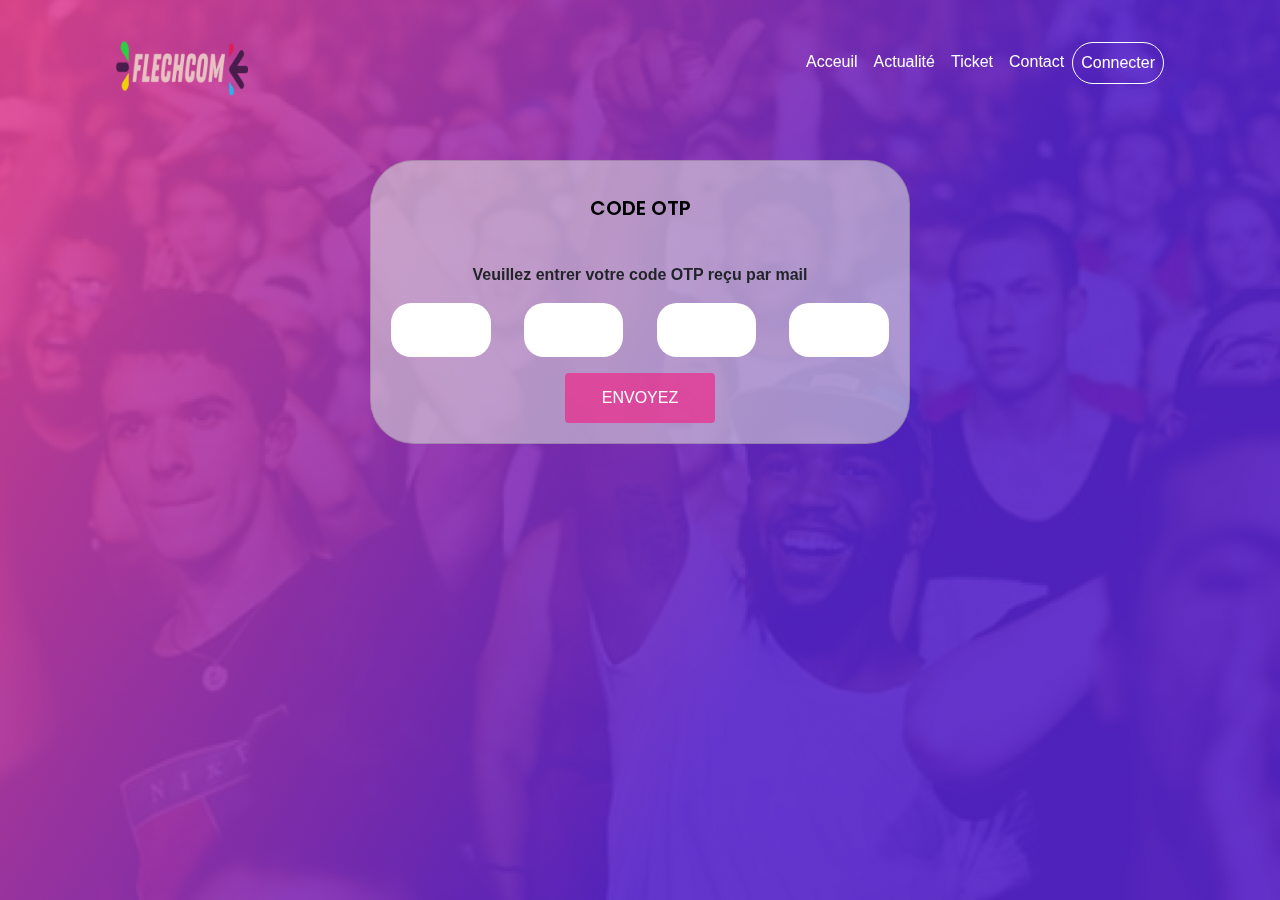
<file: codeotp.html>
<!DOCTYPE html>
<html lang="fr">

<head>
    <meta charset="UTF-8">
    <meta name="viewport" content="width=device-width, initial-scale=1.0">
    <link rel="stylesheet" href="https://maxcdn.bootstrapcdn.com/bootstrap/4.0.0/css/bootstrap.min.css">
    <link rel="stylesheet" href="style.css">
    <link rel="stylesheet"
        href="https://fonts.googleapis.com/css2?family=Poppins:wght@300;400;500;600;700&display=swap">
    <link rel="stylesheet" href="https://cdnjs.cloudflare.com/ajax/libs/font-awesome/5.15.3/css/all.min.css" />

    <link rel="shortcut icon" href="image/favicon.png" type="image/png">
    <title>Authentification | Forgot password</title>

</head>

<body>
    <div class="background-container">
        <nav class="navbar navbar-expand-lg fixed-top navbar-light">
            <a class="navbar-brand" href="#">
                <img src="image/logo.png" alt="Flechcom" height="100">
            </a>
            <button class="navbar-toggler" type="button" data-toggle="collapse" data-target="#navbarNav"
                aria-controls="navbarNav" aria-expanded="false" aria-label="Toggle navigation">
                <span class="navbar-toggler-icon"></span>
            </button>
            <div class="collapse navbar-collapse" id="navbarNav">
                <button class="btn btn-outline-light close-btn d-md-none" data-toggle="collapse"
                    data-target="#navbarNav">
                    <span aria-hidden="true">&times;</span>
                </button>

                <ul class="navbar-nav ml-auto">
                    <li class="nav-item">
                        <a class="nav-link" href="#">Acceuil</a>
                    </li>
                    <li class="nav-item">
                        <a class="nav-link" href="#">Actualité</a>
                    </li>
                    <li class="nav-item">
                        <a class="nav-link" href="#">Ticket</a>
                    </li>
                    <li class="nav-item">
                        <a class="nav-link" href="#">Contact</a>
                    </li>
                    <li class="nav-item active">
                        <a class="nav-link" href="#">Connecter</a>
                    </li>
                </ul>
            </div>
        </nav>

        <div class="overlay"></div>
        <div class="content">
            <div class="container">
                <div class="row justify-content-center">
                    <div class="col-md-6">
                        <div class="card">
                            <div class="card-header">
                                <h5 class="title">CODE OTP</h5>
                            </div>
                            <div class="card-body">
                                <form>
                                    <div class="form-group">
                                        <p class="signup"><b>Veuillez entrer votre code OTP reçu par mail</b></p>
                                        <div class="d-flex justify-content-between">
                                            <input type="number" class="form-control otp-input" maxlength="1" required>
                                            <input type="number" class="form-control otp-input" maxlength="1" required>
                                            <input type="number" class="form-control otp-input" maxlength="1" required>
                                            <input type="number" class="form-control otp-input" maxlength="1" required>
                                        </div>
                                    </div>
                                    <button class="btn btn-primary login-btn mx-auto text-center"
                                        type="submit">ENVOYEZ</button>
                                </form>

                            </div>
                        </div>
                    </div>
                </div>
            </div>
        </div>
    </div>


    <script src="https://code.jquery.com/jquery-3.2.1.slim.min.js"></script>
    <script src="https://cdnjs.cloudflare.com/ajax/libs/popper.js/1.12.9/umd/popper.min.js"></script>
    <script src="https://maxcdn.bootstrapcdn.com/bootstrap/4.0.0/js/bootstrap.min.js"></script>
    <script src="script.js"></script>
</body>

</html>
</file>
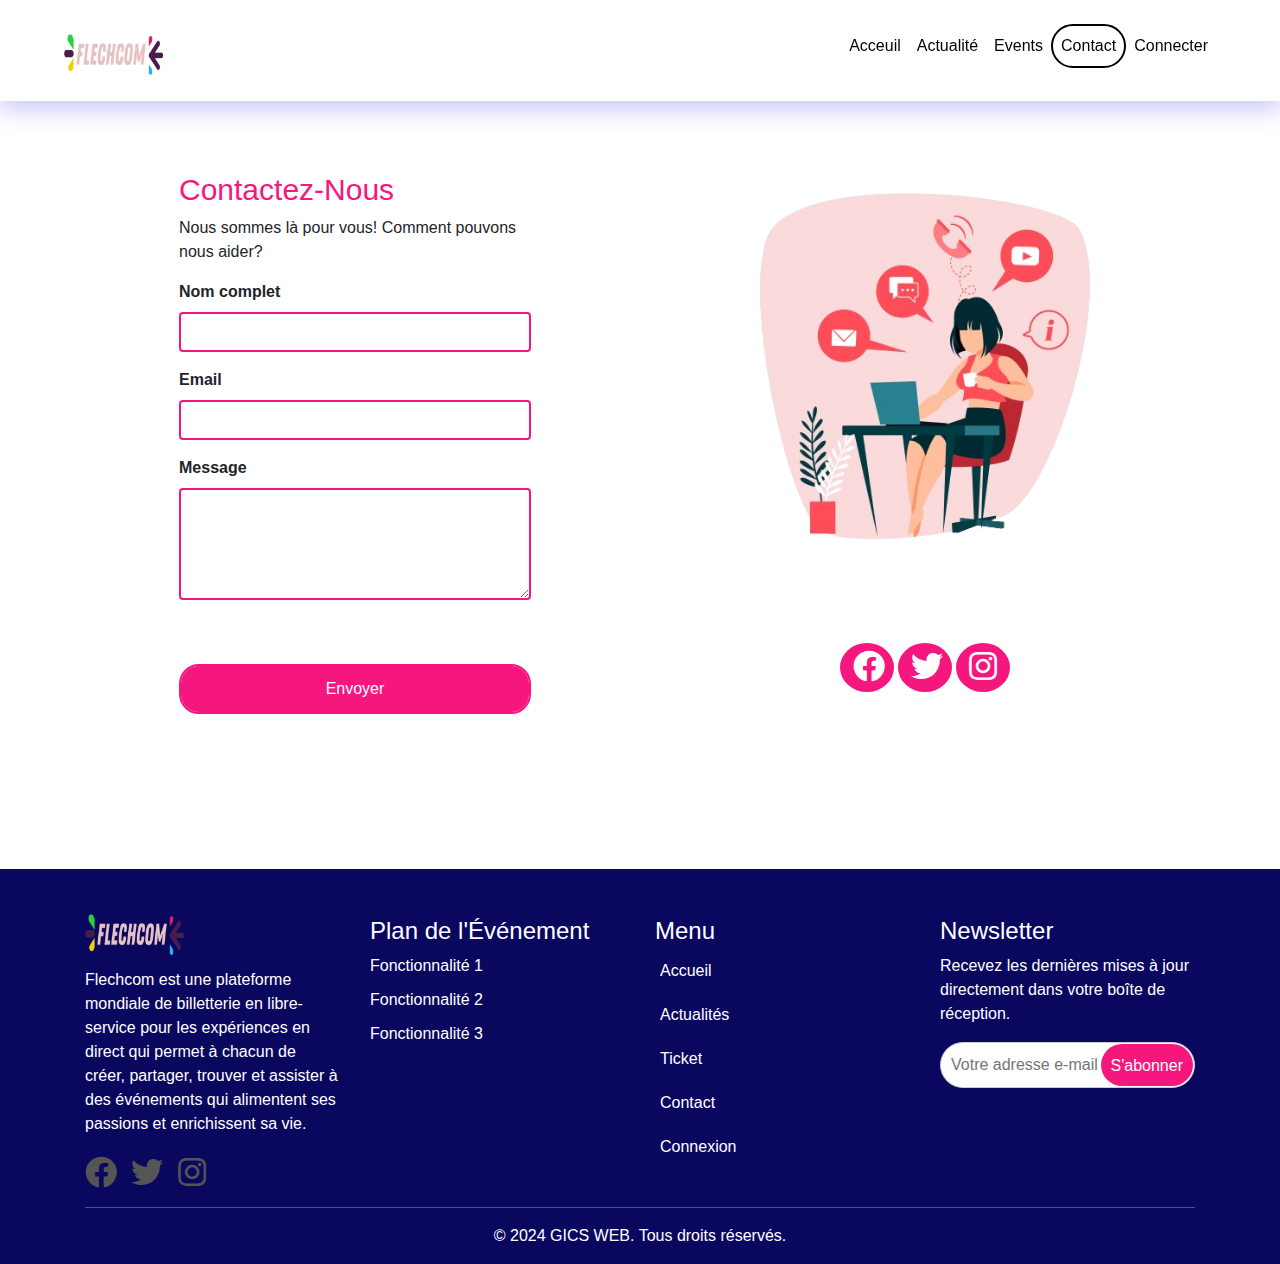
<file: contact.html>
<!DOCTYPE html>
<html lang="Fr">

<head>
    <meta charset="UTF-8">
    <meta name="viewport" content="width=device-width, initial-scale=1.0">
    <link rel="stylesheet" href="https://maxcdn.bootstrapcdn.com/bootstrap/4.0.0/css/bootstrap.min.css">
    <link rel="stylesheet" href="contact.css">
    <link rel="stylesheet"
        href="https://fonts.googleapis.com/css2?family=Poppins:wght@300;400;500;600;700&display=swap">
    <link rel="stylesheet" href="https://cdnjs.cloudflare.com/ajax/libs/font-awesome/5.15.3/css/all.min.css" />
    <link rel="stylesheet" href="https://cdnjs.cloudflare.com/ajax/libs/animate.css/4.1.1/animate.min.css">
    <script src="https://cdnjs.cloudflare.com/ajax/libs/wow/1.1.2/wow.min.js"></script>

    <link rel="shortcut icon" href="image/favicon.png" type="image/png">
    <title>FLECHCOM | CONTACT</title>

</head>

<body>

    <!-- Navbar -->
    <nav class="navbar navbar-expand-lg fixed-top navbar-light navbar-scrolled">
        <a class="navbar-brand ml-5 mr-5" href="#">
            <img src="image/logo.png" alt="Flechcom" height="75">
        </a>
        <button class="navbar-toggler" type="button" data-toggle="collapse" data-target="#navbarNav"
            aria-controls="navbarNav" aria-expanded="false" aria-label="Toggle navigation">
            <span class="navbar-toggler-icon"></span>
        </button>
        <div class="collapse navbar-collapse ml-5 mr-5 " id="navbarNav">
            <ul class="navbar-nav ml-auto align-items-center">
                <li class="nav-item">
                    <a class="nav-link" href="acceuil.html">Acceuil</a>
                </li>
                <li class="nav-item">
                    <a class="nav-link" href="actualite.html">Actualité</a>
                </li>
                <li class="nav-item">
                    <a class="nav-link" href="ticket.html">Events</a>
                </li>
                <li class="nav-item active">
                    <a class="nav-link" href="contact.html">Contact</a>
                </li>
                <li class="nav-item">
                    <a class="nav-link" href="signin.html">Connecter</a>
                </li>
            </ul>
        </div>
    </nav>

    <main>
        <div class="container mt-5 ">
            <div class="row">

                <div class="col-md-6 order-md-1 mt-5 wow animate__animated animate__slideInUp">
                    <div class="contact-form p-4">
                        <h3 class="title">Contactez-Nous</h3>
                        <p class="">Nous sommes là pour vous! Comment
                            pouvons nous aider?</p>

                        <form action="#" method="post" class="contact-form">
                            <div class="form-group">
                                <label for="fullname">Nom complet</label>
                                <input type="text" id="fullname" name="fullname" class="form-control" required>
                            </div>
                            <div class="form-group">
                                <label for="email">Email</label>
                                <input type="email" id="email" name="email" class="form-control" required>
                            </div>
                            <div class="form-group">
                                <label for="message">Message</label>
                                <textarea id="message" name="message" class="form-control" rows="4" required></textarea>
                            </div>
                            <div class="form-group">
                                <button type="submit" class="btn send form-control mt-5">Envoyer</button>
                            </div>
                        </form>
                    </div>
                </div>


                <div
                    class="col-md-6 d-none d-md-block text-center order-md-2 mt-5 wow animate__animated animate__slideInDown">
                    <img src="image/contact.png" alt="Image de contact" class="img-fluid">

                    <div class="social-links mt-5 text-align text-center">
                        <button class="btn sociaux"><i class="fab fa-facebook fa-2x"></i></button>
                        <button class="btn sociaux"><i class="fab fa-twitter fa-2x"></i></button>
                        <button class="btn sociaux"><i class="fab fa-instagram fa-2x"></i></button>
                    </div>
                </div>
            </div>
        </div>
    </main>

    <!-- Footer Section -->
    <footer class="footer-section">
        <div class="container container-footer">
            <div class="row mt-5">
                <!-- Partie 1 - Logo, description et liens sociaux -->
                <div class="col-md-3 mt-4">
                    <img src="image/logo.png" alt="Flechcom" height="75">
                    <p>Flechcom est une plateforme mondiale de billetterie en libre-service pour les expériences en
                        direct qui permet à chacun de créer, partager, trouver et assister à des événements qui
                        alimentent ses passions et enrichissent sa vie.</p>
                    <div class="social-links">
                        <a href="#" target="_blank"><i class="fab fa-facebook fa-2x"></i></a>
                        <a href="#" target="_blank"><i class="fab fa-twitter fa-2x"></i></a>
                        <a href="#" target="_blank"><i class="fab fa-instagram fa-2x"></i></a>
                    </div>
                </div>

                <!-- Partie 2 - Plan de l'événement -->
                <div class="col-md-3 mt-5 ">
                    <h4>Plan de l'Événement</h4>
                    <ul>
                        <li>Fonctionnalité 1</li>
                        <li>Fonctionnalité 2</li>
                        <li>Fonctionnalité 3</li>
                        <!-- Ajoutez d'autres fonctionnalités selon vos besoins -->
                    </ul>
                </div>

                <!-- Partie 3 - Menu de Navigation -->
                <div class="col-md-3 mt-5">
                    <h4>Menu</h4>
                    <ul>
                        <li><a href="#" class="menu-footer">Accueil</a></li>
                        <li><a href="#" class="menu-footer">Actualités</a></li>
                        <li><a href="#" class="menu-footer">Ticket</a></li>
                        <li><a href="#" class="menu-footer">Contact</a></li>
                        <li><a href="#" class="menu-footer">Connexion</a></li>
                        <!-- Ajoutez d'autres liens de navigation selon votre site -->
                    </ul>
                </div>

                <!-- Partie 4 - Newsletter -->
                <!-- Partie 4 - Newsletter -->
                <div class="col-md-3 mt-5 newsletter-section">
                    <h4>Newsletter</h4>
                    <p>Recevez les dernières mises à jour directement dans votre boîte de réception.</p>
                    <form action="#" method="post" class="newsletter-form">
                        <div class="input-group">
                            <input type="email" name="email" placeholder="Votre adresse e-mail" required>
                            <button type="submit">S'abonner</button>
                        </div>
                    </form>
                </div>


            </div>

            <!-- Trait horizontal -->
            <hr style="border-color: #555;">

            <!-- Copyright -->
            <div class="row">
                <div class="col-md-12 text-center">
                    <p>&copy; 2024 GICS WEB. Tous droits réservés.</p>
                </div>
            </div>
        </div>
    </footer>




    <!-- Scripts Bootstrap -->
    <script>
        new WOW().init();
    </script>
    <script src="https://code.jquery.com/jquery-3.6.0.min.js"></script>
    <script src="https://code.jquery.com/jquery-3.2.1.slim.min.js"></script>
    <script src="https://cdnjs.cloudflare.com/ajax/libs/popper.js/1.12.9/umd/popper.min.js"></script>
    <script src="https://maxcdn.bootstrapcdn.com/bootstrap/4.0.0/js/bootstrap.min.js"></script>

</body>

</html>
</file>
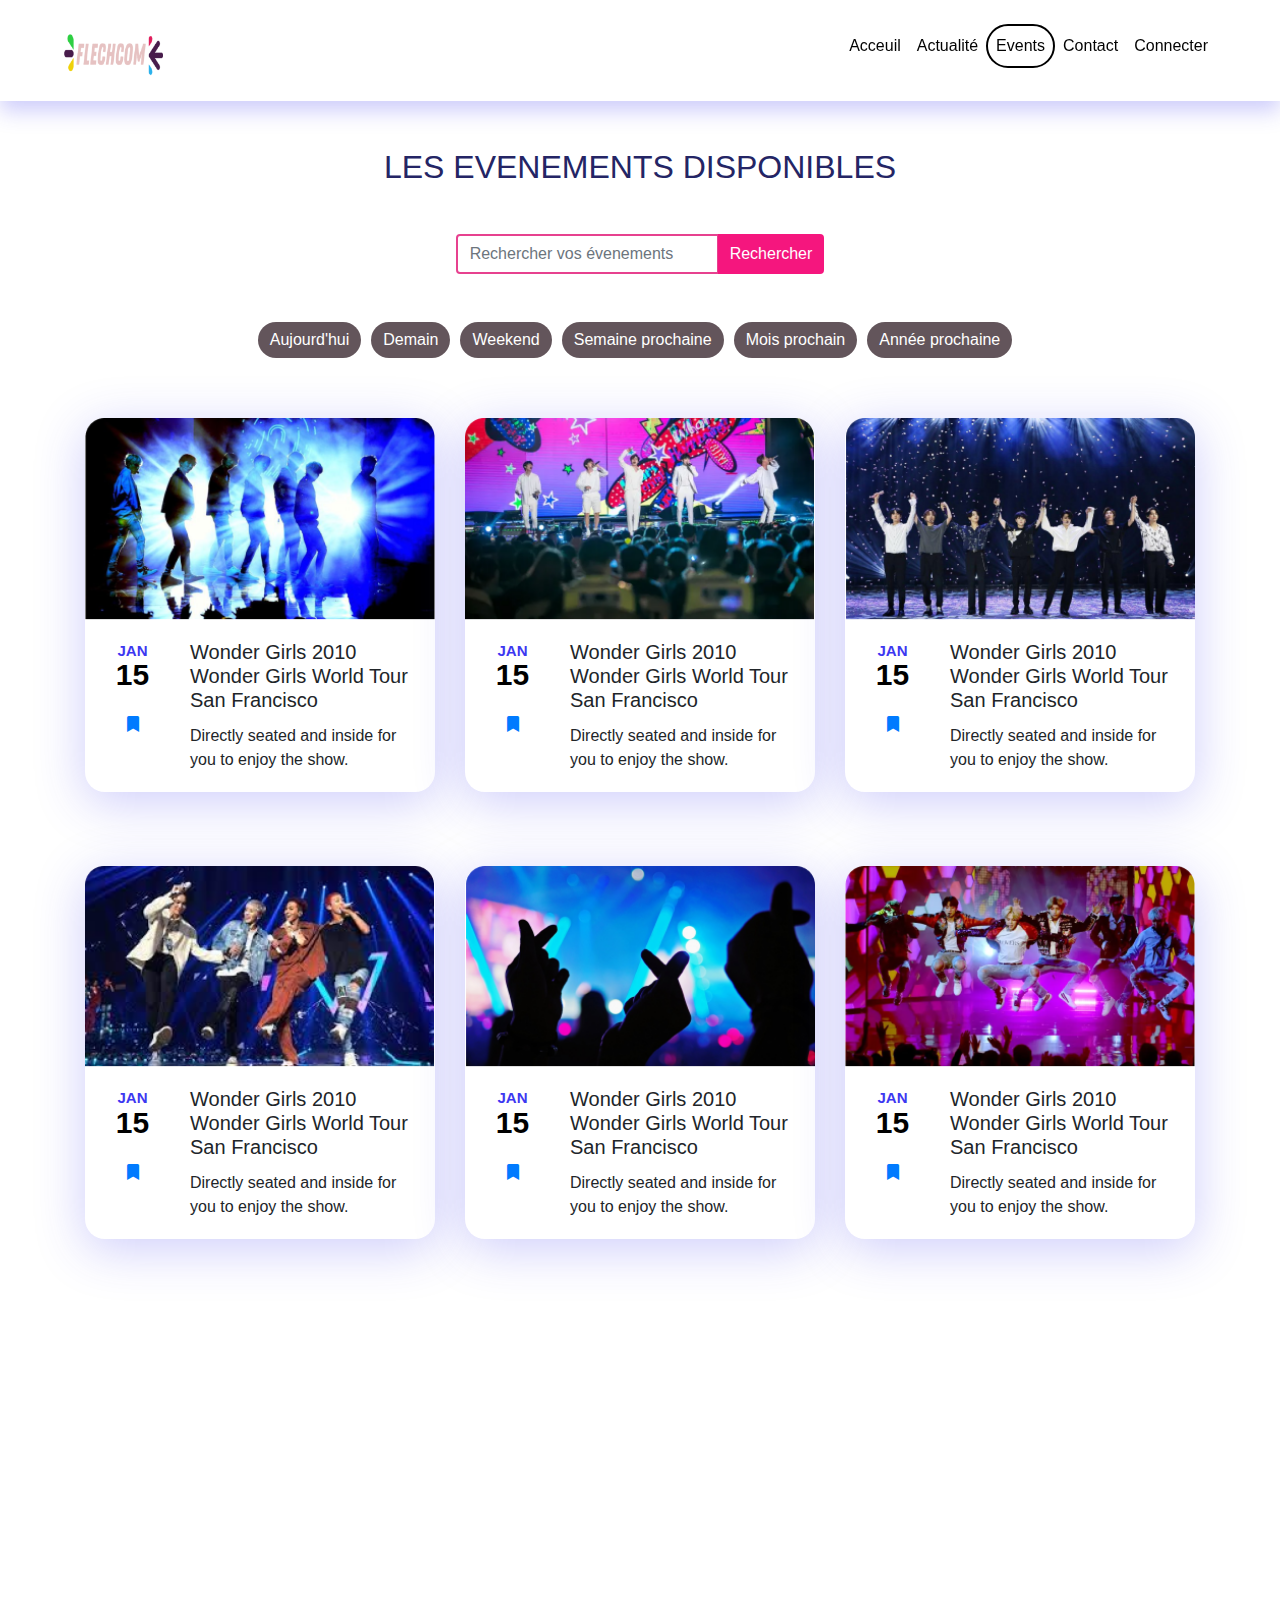
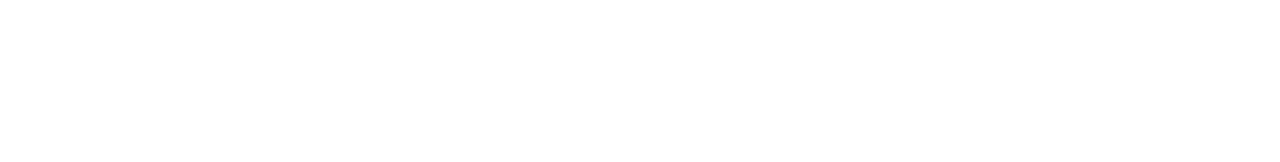
<file: events.html>
<!DOCTYPE html>
<html lang="fr">

<head>
    <meta charset="UTF-8">
    <meta name="viewport" content="width=device-width, initial-scale=1.0">
    <link rel="stylesheet" href="https://maxcdn.bootstrapcdn.com/bootstrap/4.0.0/css/bootstrap.min.css">
    <link rel="stylesheet" href="events.css">
    <link rel="stylesheet"
        href="https://fonts.googleapis.com/css2?family=Poppins:wght@300;400;500;600;700&display=swap">
    <link rel="stylesheet" href="https://cdnjs.cloudflare.com/ajax/libs/font-awesome/5.15.3/css/all.min.css" />
    <link rel="stylesheet" href="https://cdnjs.cloudflare.com/ajax/libs/animate.css/4.1.1/animate.min.css">
    <script src="https://cdnjs.cloudflare.com/ajax/libs/wow/1.1.2/wow.min.js"></script>

    <link rel="shortcut icon" href="image/favicon.png" type="image/png">
    <title>FLECHCOM | EVENTS</title>
</head>

<body>
    <!-- Navbar -->
    <nav class="navbar navbar-expand-lg fixed-top navbar-light navbar-scrolled">
        <a class="navbar-brand ml-5 mr-5" href="#">
            <img src="image/logo.png" alt="Flechcom" height="75">
        </a>
        <button class="navbar-toggler" type="button" data-toggle="collapse" data-target="#navbarNav"
            aria-controls="navbarNav" aria-expanded="false" aria-label="Toggle navigation">
            <span class="navbar-toggler-icon"></span>
        </button>
        <div class="collapse navbar-collapse ml-5 mr-5 " id="navbarNav">
            <ul class="navbar-nav ml-auto align-items-center">
                <li class="nav-item">
                    <a class="nav-link" href="index.html">Acceuil</a>
                </li>
                <li class="nav-item">
                    <a class="nav-link" href="actualite.html">Actualité</a>
                </li>
                <li class="nav-item active">
                    <a class="nav-link" href="events.html">Events</a>
                </li>
                <li class="nav-item">
                    <a class="nav-link" href="contact.html">Contact</a>
                </li>
                <li class="nav-item">
                    <a class="nav-link" href="signin.html">Connecter</a>
                </li>
            </ul>
        </div>
    </nav>
    <section class="mt-5 main-content">
        <div class="container">


            <h2 class="title">LES EVENEMENTS DISPONIBLES</h2>
            <div class="row mt-5 search-section justify-content-center">
                <form action="#" method="post" class="search-form mx-auto">
                    <div class="input-group">
                        <input type="text" name="search" class="form-control"
                            placeholder="Rechercher vos évenements ici" required>
                        <div class="input-group-append">
                            <button type="submit" class="btn btn-primary">Rechercher</button>
                        </div>
                    </div>

                </form>
            </div>
        </div>
    </section>

    <section class="filter-section mt-5 text-center justify-content-center">

        <div class="filter-buttons justify-content-center wow animate__animated animate__slideInLeft">
            <button type="button" class="btn">Aujourd'hui</button>
            <button type="button" class="btn">Demain</button>
            <button type="button" class="btn">Weekend</button>
            <button type="button" class="btn">Semaine prochaine</button>
            <button type="button" class="btn">Mois prochain</button>
            <button type="button" class="btn ">Année prochaine</button>
        </div>
    </section>

    <section class="fourth-section">
        <div class="container">
            <div class="row ">
                <!-- Première Carte -->
                <div class="col-md-4 mb-4">
                    <div class="card wow animate__animated animate__slideInUp">
                        <img src="image/img6.png" class="card-img-top" alt="Image de la carte 1">
                        <div class="card-body">
                            <div class="row d-flex">
                                <!-- Côté droit avec le mois et le jour -->
                                <div class="col-md-3">
                                    <div class="text-center date">
                                        <p class="card-month">JAN</p>
                                        <p class="card-day">15</p>
                                        <a href="#" class=""><i class="fas fa-bookmark"></i></a>

                                    </div>
                                </div>

                                <!-- Côté gauche avec la description -->
                                <div class="col-md-9">
                                    <h5 class="card-title">Wonder Girls 2010 Wonder Girls World Tour San Francisco</h5>
                                    <p class="card-text">Directly seated and inside for you to enjoy the show.</p>
                                </div>
                            </div>
                        </div>
                    </div>
                </div>

                <!-- Deuxième Carte -->
                <div class="col-md-4 mb-4">
                    <div class="card wow animate__animated animate__slideInUp">
                        <img src="image/img5.png" class="card-img-top" alt="Image de la carte 2">
                        <div class="card-body">
                            <div class="row d-flex">
                                <!-- Côté droit avec le mois et le jour -->
                                <div class="col-md-3">
                                    <div class="text-center">
                                        <p class="card-month">JAN</p>
                                        <p class="card-day">15</p>
                                        <a href="#" class=""><i class="fas fa-bookmark"></i></a>

                                    </div>
                                </div>

                                <!-- Côté gauche avec la description -->
                                <div class="col-md-9">
                                    <h5 class="card-title">Wonder Girls 2010 Wonder Girls World Tour San Francisco</h5>
                                    <p class="card-text">Directly seated and inside for you to enjoy the show.</p>
                                </div>
                            </div>
                        </div>
                    </div>
                </div>

                <!-- Ajoutez les quatre autres cartes de manière similaire -->

                <!-- Troisième Carte -->
                <div class="col-md-4 mb-4">
                    <div class="card wow animate__animated animate__slideInUp">
                        <img src="image/img4.png" class="card-img-top" alt="Image de la carte 3">
                        <div class="card-body">
                            <div class="row d-flex">
                                <!-- Côté droit avec le mois et le jour -->
                                <div class="col-md-3">
                                    <div class="text-center">
                                        <p class="card-month">JAN</p>
                                        <p class="card-day">15</p>
                                        <a href="#" class=""><i class="fas fa-bookmark"></i></a>

                                    </div>
                                </div>

                                <!-- Côté gauche avec la description -->
                                <div class="col-md-9">
                                    <h5 class="card-title">Wonder Girls 2010 Wonder Girls World Tour San Francisco</h5>
                                    <p class="card-text">Directly seated and inside for you to enjoy the show.</p>
                                </div>
                            </div>
                        </div>
                    </div>
                </div>
                <div class="col-md-4 mb-4">
                    <div class="card wow animate__animated animate__slideInUp">
                        <img src="image/img3.png" class="card-img-top" alt="Image de la carte 1">
                        <div class="card-body">
                            <div class="row d-flex">
                                <!-- Côté droit avec le mois et le jour -->
                                <div class="col-md-3">
                                    <div class="text-center">
                                        <p class="card-month">JAN</p>
                                        <p class="card-day">15</p>
                                        <a href="#" class=""><i class="fas fa-bookmark"></i></a>

                                    </div>
                                </div>

                                <!-- Côté gauche avec la description -->
                                <div class="col-md-9">
                                    <h5 class="card-title">Wonder Girls 2010 Wonder Girls World Tour San Francisco</h5>
                                    <p class="card-text">Directly seated and inside for you to enjoy the show.</p>
                                </div>
                            </div>
                        </div>
                    </div>
                </div>
                <div class="col-md-4 mb-4">
                    <div class="card wow animate__animated animate__slideInUp">
                        <img src="image/img2.png" class="card-img-top" alt="Image de la carte 1">
                        <div class="card-body">
                            <div class="row d-flex">
                                <!-- Côté droit avec le mois et le jour -->
                                <div class="col-md-3">
                                    <div class="text-center">
                                        <p class="card-month">JAN</p>
                                        <p class="card-day">15</p>
                                        <a href="#" class=""><i class="fas fa-bookmark"></i></a>

                                    </div>
                                </div>

                                <!-- Côté gauche avec la description -->
                                <div class="col-md-9">
                                    <h5 class="card-title">Wonder Girls 2010 Wonder Girls World Tour San Francisco</h5>
                                    <p class="card-text">Directly seated and inside for you to enjoy the show.</p>
                                </div>
                            </div>
                        </div>
                    </div>
                </div>
                <div class="col-md-4 mb-4">
                    <div class="card wow animate__animated animate__slideInUp">
                        <img src="image/img1.png" class="card-img-top" alt="Image de la carte 1">
                        <div class="card-body">
                            <div class="row d-flex">
                                <!-- Côté droit avec le mois et le jour -->
                                <div class="col-md-3">
                                    <div class="text-center">
                                        <p class="card-month">JAN</p>
                                        <p class="card-day">15</p>
                                        <a href="#" class=""><i class="fas fa-bookmark"></i></a>

                                    </div>
                                </div>

                                <!-- Côté gauche avec la description -->
                                <div class="col-md-9">
                                    <h5 class="card-title">Wonder Girls 2010 Wonder Girls World Tour San Francisco</h5>
                                    <p class="card-text">Directly seated and inside for you to enjoy the show.</p>
                                </div>
                            </div>
                        </div>
                    </div>
                </div>
                <div class="col-md-12 text-center">
                    <button id="voirPlusBtn" class="btn btn-primary wow animate__animated animate__slideInRight">Voir
                        Plus</button>
                </div>
                <div class="col-md-4 mb-4 hidden-card">
                    <div class="card wow animate__animated animate__slideInUp">
                        <img src="image/img1.png" class="card-img-top" alt="Image de la carte 1">
                        <div class="card-body">
                            <div class="row d-flex ">
                                <!-- Côté droit avec le mois et le jour -->
                                <div class="col-md-3">
                                    <div class="text-center">
                                        <p class="card-month">JAN</p>
                                        <p class="card-day">15</p>
                                        <a href="#" class=""><i class="fas fa-bookmark"></i></a>

                                    </div>
                                </div>

                                <!-- Côté gauche avec la description -->
                                <div class="col-md-9">
                                    <h5 class="card-title">Wonder Girls 2010 Wonder Girls World Tour San Francisco</h5>
                                    <p class="card-text">Directly seated and inside for you to enjoy the show.</p>
                                </div>
                            </div>
                        </div>
                    </div>
                </div>
                <div class="col-md-4 mb-4 hidden-card">
                    <div class="card wow animate__animated animate__slideInUp">
                        <img src="image/img1.png" class="card-img-top" alt="Image de la carte 1">
                        <div class="card-body">
                            <div class="row d-flex ">
                                <!-- Côté droit avec le mois et le jour -->
                                <div class="col-md-3">
                                    <div class="text-center">
                                        <p class="card-month">JAN</p>
                                        <p class="card-day">15</p>
                                        <a href="#" class=""><i class="fas fa-bookmark"></i></a>

                                    </div>
                                </div>

                                <!-- Côté gauche avec la description -->
                                <div class="col-md-9">
                                    <h5 class="card-title">Wonder Girls 2010 Wonder Girls World Tour San Francisco</h5>
                                    <p class="card-text">Directly seated and inside for you to enjoy the show.</p>
                                </div>
                            </div>
                        </div>
                    </div>
                </div>
                <div class="col-md-4 mb-4 hidden-card">
                    <div class="card wow animate__animated animate__slideInUp">
                        <img src="image/img1.png" class="card-img-top" alt="Image de la carte 1">
                        <div class="card-body">
                            <div class="row d-flex">
                                <!-- Côté droit avec le mois et le jour -->
                                <div class="col-md-3">
                                    <div class="text-center">
                                        <p class="card-month">JAN</p>
                                        <p class="card-day">15</p>
                                        <a href="#" class=""><i class="fas fa-bookmark"></i></a>

                                    </div>
                                </div>

                                <!-- Côté gauche avec la description -->
                                <div class="col-md-9">
                                    <h5 class="card-title">Wonder Girls 2010 Wonder Girls World Tour San Francisco</h5>
                                    <p class="card-text">Directly seated and inside for you to enjoy the show.</p>
                                </div>
                            </div>
                        </div>
                    </div>
                </div>
            </div>
        </div>
    </section>
    <footer class="footer-section mt-5 wow animate__animated animate__slideInUp">
        <div class="container container-footer">
            <div class="row mt-5">
                <!-- Partie 1 - Logo, description et liens sociaux -->
                <div class="col-md-3 mt-4">
                    <img src="image/logo.png" alt="Flechcom" height="75">
                    <p>Flechcom est une plateforme mondiale de billetterie en libre-service pour les expériences en
                        direct qui permet à chacun de créer, partager, trouver et assister à des événements qui
                        alimentent ses passions et enrichissent sa vie.</p>
                    <div class="social-links">
                        <a href="#" target="_blank"><i class="fab fa-facebook fa-2x"></i></a>
                        <a href="#" target="_blank"><i class="fab fa-twitter fa-2x"></i></a>
                        <a href="#" target="_blank"><i class="fab fa-instagram fa-2x"></i></a>
                    </div>
                </div>

                <!-- Partie 2 - Plan de l'événement -->
                <div class="col-md-3 mt-5 ">
                    <h4>Plan de l'Événement</h4>
                    <ul>
                        <li>Fonctionnalité 1</li>
                        <li>Fonctionnalité 2</li>
                        <li>Fonctionnalité 3</li>
                        <!-- Ajoutez d'autres fonctionnalités selon vos besoins -->
                    </ul>
                </div>

                <!-- Partie 3 - Menu de Navigation -->
                <div class="col-md-3 mt-5">
                    <h4>Menu</h4>
                    <ul>
                        <li><a href="#" class="menu-footer">Accueil</a></li>
                        <li><a href="#" class="menu-footer">Actualités</a></li>
                        <li><a href="#" class="menu-footer">Ticket</a></li>
                        <li><a href="#" class="menu-footer">Contact</a></li>
                        <li><a href="#" class="menu-footer">Connexion</a></li>
                        <!-- Ajoutez d'autres liens de navigation selon votre site -->
                    </ul>
                </div>


                <!-- Partie 4 - Newsletter -->
                <div class="col-md-3 mt-5 newsletter-section">
                    <h4>Newsletter</h4>
                    <p>Recevez les dernières mises à jour directement dans votre boîte de réception.</p>
                    <form action="#" method="post" class="newsletter-form">
                        <div class="input-group">
                            <input type="email" name="email" placeholder="Votre adresse e-mail" required>
                            <button type="submit">S'abonner</button>
                        </div>
                    </form>
                </div>


            </div>

            <!-- Trait horizontal -->
            <hr style="border-color: #555;">

            <!-- Copyright -->
            <div class="row">
                <div class="col-md-12 text-center">
                    <p>&copy; 2024 GICS WEB. Tous droits réservés.</p>
                </div>
            </div>
        </div>
    </footer>
    <!-- Scripts Bootstrap -->
    <script>
        new WOW().init();
    </script>

    <script src="https://code.jquery.com/jquery-3.6.0.min.js"></script>
    <script src="https://code.jquery.com/jquery-3.6.0.slim.min.js"></script>
    <script src="https://cdnjs.cloudflare.com/ajax/libs/popper.js/1.12.9/umd/popper.min.js"></script>
    <script src="https://maxcdn.bootstrapcdn.com/bootstrap/4.0.0/js/bootstrap.min.js"></script>
    <script src="events.js"></script>
</body>

</html>
</file>
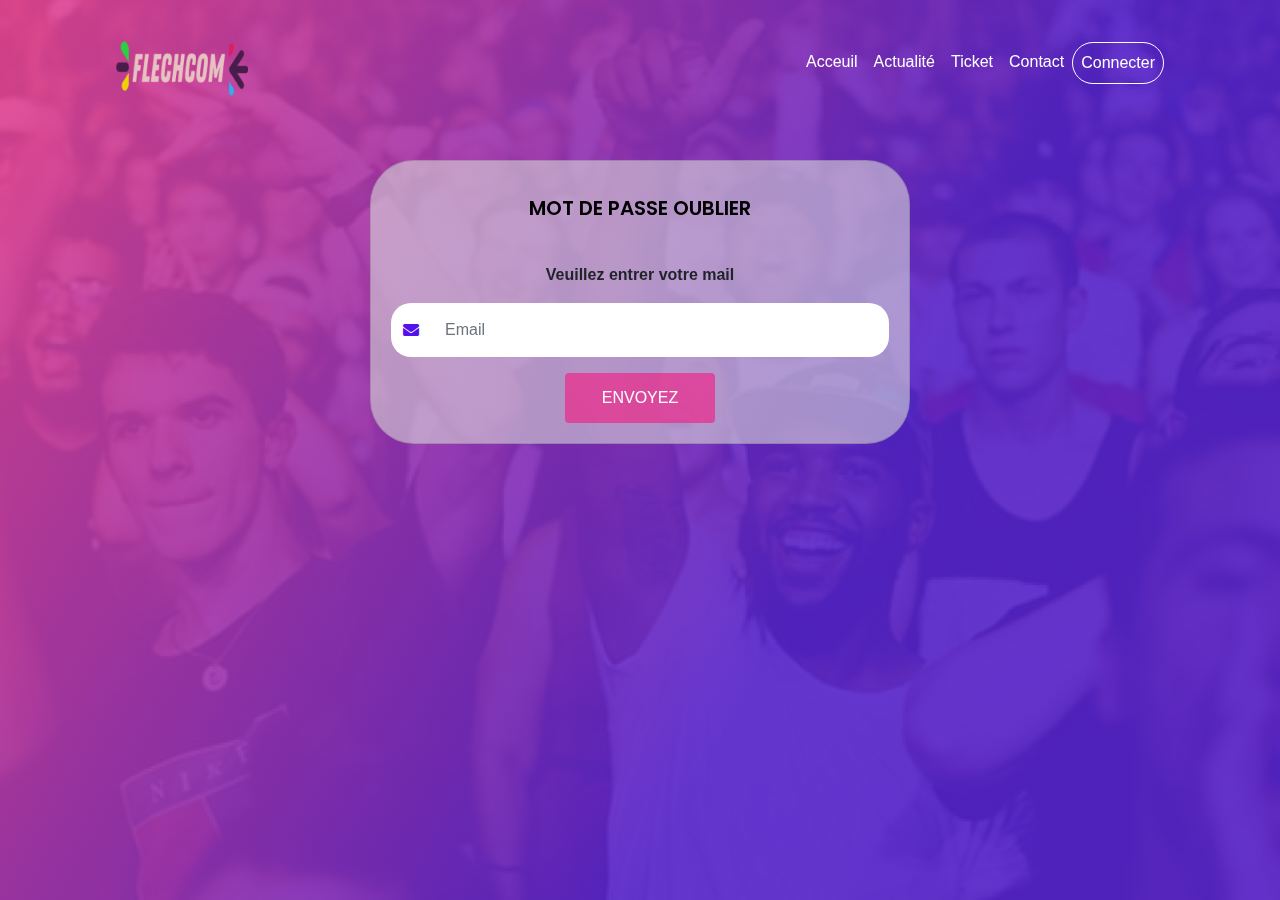
<file: forgotpassword.html>
<!DOCTYPE html>
<html lang="fr">

<head>
    <meta charset="UTF-8">
    <meta name="viewport" content="width=device-width, initial-scale=1.0">
    <link rel="stylesheet" href="https://maxcdn.bootstrapcdn.com/bootstrap/4.0.0/css/bootstrap.min.css">
    <link rel="stylesheet" href="style.css">
    <link rel="stylesheet"
        href="https://fonts.googleapis.com/css2?family=Poppins:wght@300;400;500;600;700&display=swap">
    <link rel="stylesheet" href="https://cdnjs.cloudflare.com/ajax/libs/font-awesome/5.15.3/css/all.min.css" />

    <link rel="shortcut icon" href="image/favicon.png" type="image/png">
    <title>Authentification | Forgot password</title>

</head>

<body>
    <div class="background-container">
        <nav class="navbar navbar-expand-lg fixed-top navbar-light">
            <a class="navbar-brand" href="#">
                <img src="image/logo.png" alt="Flechcom" height="100">
            </a>
            <button class="navbar-toggler" type="button" data-toggle="collapse" data-target="#navbarNav"
                aria-controls="navbarNav" aria-expanded="false" aria-label="Toggle navigation">
                <span class="navbar-toggler-icon"></span>
            </button>
            <div class="collapse navbar-collapse" id="navbarNav">
                <button class="btn btn-outline-light close-btn d-md-none" data-toggle="collapse"
                    data-target="#navbarNav">
                    <span aria-hidden="true">&times;</span>
                </button>

                <ul class="navbar-nav ml-auto">
                    <li class="nav-item">
                        <a class="nav-link" href="#">Acceuil</a>
                    </li>
                    <li class="nav-item">
                        <a class="nav-link" href="#">Actualité</a>
                    </li>
                    <li class="nav-item">
                        <a class="nav-link" href="#">Ticket</a>
                    </li>
                    <li class="nav-item">
                        <a class="nav-link" href="#">Contact</a>
                    </li>
                    <li class="nav-item active">
                        <a class="nav-link" href="#">Connecter</a>
                    </li>
                </ul>
            </div>
        </nav>

        <div class="overlay"></div>
        <div class="content">
            <div class="container">
                <div class="row justify-content-center">
                    <div class="col-md-6">
                        <div class="card">
                            <div class="card-header">
                                <h5 class="title">MOT DE PASSE OUBLIER</h5>
                            </div>
                            <div class="card-body">
                                <form>
                                    <div class="form-group">
                                        <p class="signup"><b>Veuillez entrer votre mail</b></p>
                                        <div class="input-group">
                                            <div class="input-group-prepend">
                                                <span class="input-group-text"><i class="fas fa-envelope"></i></span>
                                            </div>
                                            <input type="mail" class="form-control" id="Email" placeholder="Email"
                                                required>
                                        </div>
                                    </div>
                                    <button class="btn btn-primary login-btn mx-auto text-center"
                                        type="submit">ENVOYEZ</button>
                                </form>
                            </div>
                        </div>
                    </div>
                </div>
            </div>
        </div>
    </div>


    <script src="https://code.jquery.com/jquery-3.2.1.slim.min.js"></script>
    <script src="https://cdnjs.cloudflare.com/ajax/libs/popper.js/1.12.9/umd/popper.min.js"></script>
    <script src="https://maxcdn.bootstrapcdn.com/bootstrap/4.0.0/js/bootstrap.min.js"></script>
    <script src="script.js"></script>
</body>

</html>
</file>
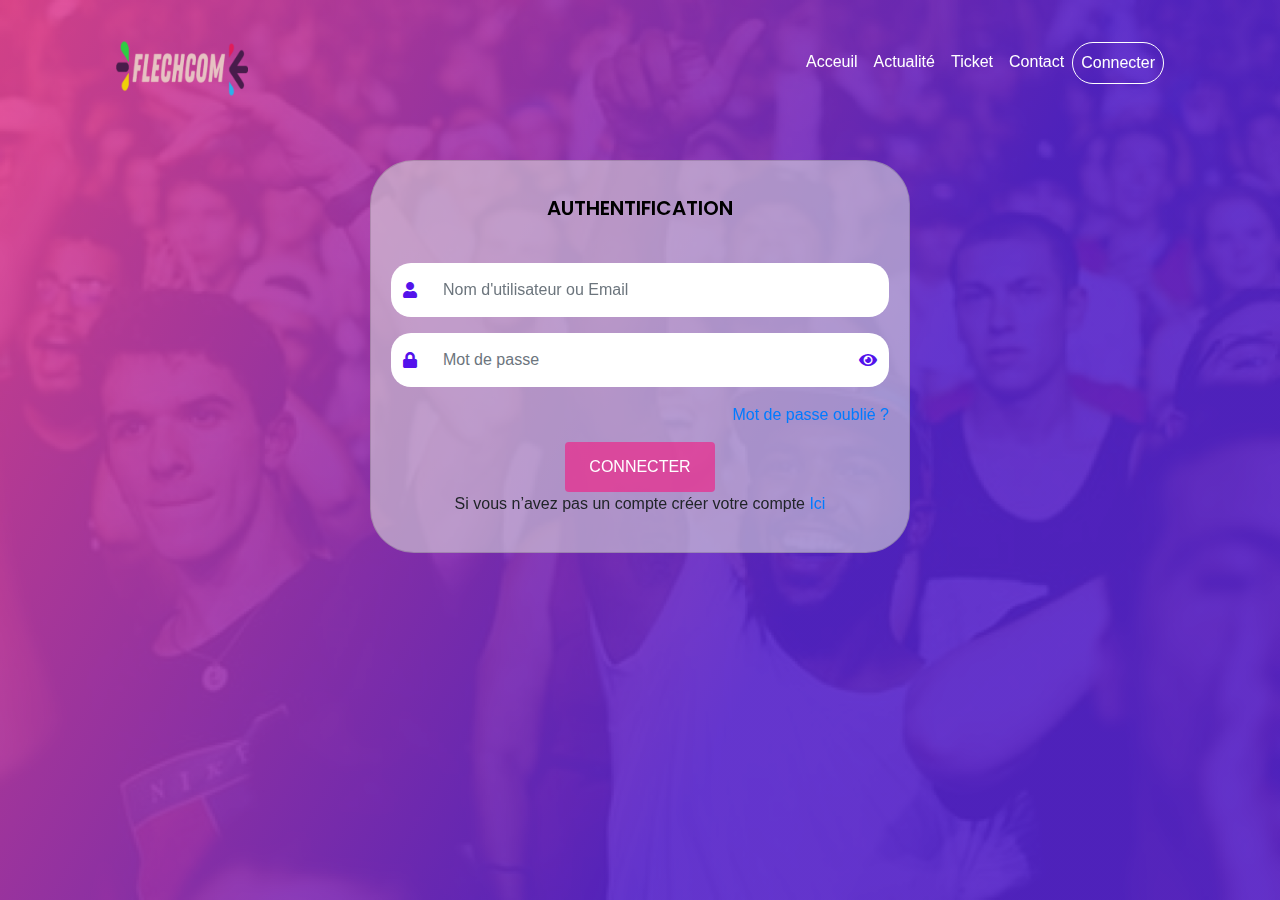
<file: signin.html>
<!DOCTYPE html>
<html lang="fr">

<head>
    <meta charset="UTF-8">
    <meta name="viewport" content="width=device-width, initial-scale=1.0">
    <link rel="stylesheet" href="https://maxcdn.bootstrapcdn.com/bootstrap/4.0.0/css/bootstrap.min.css">
    <link rel="stylesheet" href="style.css">
    <link rel="stylesheet"
        href="https://fonts.googleapis.com/css2?family=Poppins:wght@300;400;500;600;700&display=swap">
    <link rel="stylesheet" href="https://cdnjs.cloudflare.com/ajax/libs/font-awesome/5.15.3/css/all.min.css" />

    <link rel="shortcut icon" href="image/favicon.png" type="image/png">
    <title>Authentification | SignIn</title>

</head>

<body>
    <div class="background-container">
        <nav class="navbar navbar-expand-lg fixed-top navbar-light">
            <a class="navbar-brand" href="#">
                <img src="image/logo.png" alt="Flechcom" height="100">
            </a>
            <button class="navbar-toggler" type="button" data-toggle="collapse" data-target="#navbarNav"
                aria-controls="navbarNav" aria-expanded="false" aria-label="Toggle navigation">
                <span class="navbar-toggler-icon"></span>
            </button>
            <div class="collapse navbar-collapse" id="navbarNav">
                <button class="btn btn-outline-light close-btn d-md-none" data-toggle="collapse"
                    data-target="#navbarNav">
                    <span aria-hidden="true">&times;</span>
                </button>

                <ul class="navbar-nav ml-auto">
                    <li class="nav-item">
                        <a class="nav-link" href="index.html">Acceuil</a>
                    </li>
                    <li class="nav-item">
                        <a class="nav-link" href="actualite.html">Actualité</a>
                    </li>
                    <li class="nav-item">
                        <a class="nav-link" href="events.html">Ticket</a>
                    </li>
                    <li class="nav-item">
                        <a class="nav-link" href="contact.html">Contact</a>
                    </li>
                    <li class="nav-item active">
                        <a class="nav-link" href="signin.html">Connecter</a>
                    </li>
                </ul>
            </div>
        </nav>

        <div class="overlay"></div>
        <div class="content">
            <div class="container">
                <div class="row justify-content-center">
                    <div class="col-md-6">
                        <div class="card">
                            <div class="card-header">
                                <h5 class="title">AUTHENTIFICATION</h5>
                            </div>
                            <div class="card-body">
                                <form>
                                    <div class="form-group">
                                        <div class="input-group">
                                            <div class="input-group-prepend">
                                                <span class="input-group-text"><i class="fas fa-user"></i></span>
                                            </div>
                                            <input type="text" class="form-control" id="usernameEmail"
                                                placeholder="Nom d'utilisateur ou Email" required>
                                        </div>
                                    </div>
                                    <div class="form-group">
                                        <div class="input-group">
                                            <div class="input-group-prepend">
                                                <span class="input-group-text"><i class="fas fa-lock"></i></span>
                                            </div>
                                            <input type="password" class="form-control" id="password"
                                                placeholder="Mot de passe" required>
                                            <div class="input-group-append">
                                                <span class="input-group-text password-toggle"
                                                    onclick="togglePasswordVisibility()">
                                                    <i class="fas fa-eye"></i>
                                                </span>
                                            </div>
                                        </div>
                                    </div>
                                    <div class="d-flex flex-container">
                                        <div class="forgot-password-container">
                                            <a href="#" class="forgot-password">Mot de passe oublié ?</a>
                                        </div>
                                    </div>
                                    <button class="btn btn-primary login-btn mx-auto text-center"
                                        type="submit">CONNECTER</button>
                                    <p class="signup">Si vous n’avez pas un compte créer votre compte <a
                                            href="signup.html" class="">Ici
                                        </a></p>
                                </form>
                            </div>
                        </div>
                    </div>
                </div>
            </div>
        </div>
    </div>


    <script src="https://code.jquery.com/jquery-3.2.1.slim.min.js"></script>
    <script src="https://cdnjs.cloudflare.com/ajax/libs/popper.js/1.12.9/umd/popper.min.js"></script>
    <script src="https://maxcdn.bootstrapcdn.com/bootstrap/4.0.0/js/bootstrap.min.js"></script>
    <script src="script.js"></script>
</body>

</html>
</file>
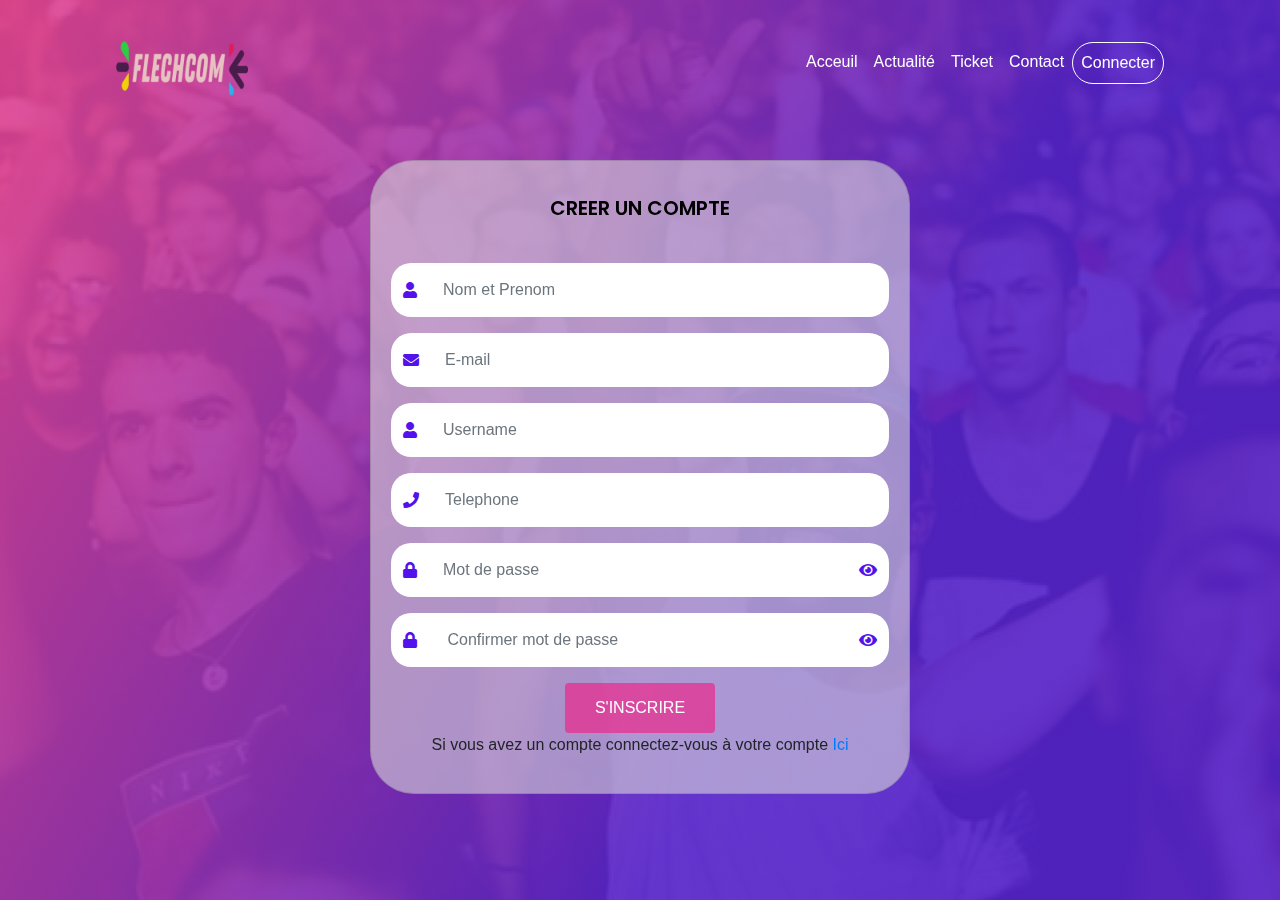
<file: signup.html>
<!DOCTYPE html>
<html lang="fr">

<head>
    <meta charset="UTF-8">
    <meta name="viewport" content="width=device-width, initial-scale=1.0">
    <link rel="stylesheet" href="https://maxcdn.bootstrapcdn.com/bootstrap/4.0.0/css/bootstrap.min.css">
    <link rel="stylesheet" href="style.css">
    <link rel="stylesheet"
        href="https://fonts.googleapis.com/css2?family=Poppins:wght@300;400;500;600;700&display=swap">
    <link rel="stylesheet" href="https://cdnjs.cloudflare.com/ajax/libs/font-awesome/5.15.3/css/all.min.css" />

    <link rel="shortcut icon" href="image/favicon.png" type="image/png">
    <title>Authentification | SignUp</title>

</head>

<body>
    <div class="background-container">
        <nav class="navbar navbar-expand-lg fixed-top navbar-light">
            <a class="navbar-brand" href="#">
                <img src="image/logo.png" alt="Flechcom" height="100">
            </a>
            <button class="navbar-toggler" type="button" data-toggle="collapse" data-target="#navbarNav"
                aria-controls="navbarNav" aria-expanded="false" aria-label="Toggle navigation">
                <span class="navbar-toggler-icon"></span>
            </button>
            <div class="collapse navbar-collapse" id="navbarNav">
                <button class="btn btn-outline-light close-btn d-md-none" data-toggle="collapse"
                    data-target="#navbarNav">
                    <span aria-hidden="true">&times;</span>
                </button>

                <ul class="navbar-nav ml-auto">
                    <li class="nav-item">
                        <a class="nav-link" href="index.html">Acceuil</a>
                    </li>
                    <li class="nav-item">
                        <a class="nav-link" href="actualite.html">Actualité</a>
                    </li>
                    <li class="nav-item">
                        <a class="nav-link" href="events.html">Ticket</a>
                    </li>
                    <li class="nav-item">
                        <a class="nav-link" href="contact.html">Contact</a>
                    </li>
                    <li class="nav-item active">
                        <a class="nav-link" href="signin.html">Connecter</a>
                    </li>
                </ul>
            </div>
        </nav>

        <div class="overlay"></div>
        <div class="content">
            <div class="container">
                <div class="row justify-content-center">
                    <div class="col-md-6">
                        <div class="card">
                            <div class="card-header">
                                <h5 class="title">CREER UN COMPTE</h5>
                            </div>
                            <div class="card-body">
                                <form>
                                    <div class="form-group">
                                        <div class="input-group">
                                            <div class="input-group-prepend">
                                                <span class="input-group-text"><i class="fas fa-user"></i></span>
                                            </div>
                                            <input type="text" class="form-control" id="name"
                                                placeholder="Nom et Prenom" required>
                                        </div>
                                    </div>
                                    <div class="form-group">
                                        <div class="input-group">
                                            <div class="input-group-prepend">
                                                <span class="input-group-text"><i class="fas fa-envelope"></i></span>
                                            </div>
                                            <input type="mail" class="form-control" id="email" placeholder="E-mail"
                                                required>
                                        </div>
                                    </div>
                                    <div class="form-group">
                                        <div class="input-group">
                                            <div class="input-group-prepend">
                                                <span class="input-group-text"><i class="fas fa-user"></i></span>
                                            </div>
                                            <input type="text" class="form-control" id="username" placeholder="Username"
                                                required>
                                        </div>
                                    </div>
                                    <div class="form-group">
                                        <div class="input-group">
                                            <div class="input-group-prepend">
                                                <span class="input-group-text"><i class="fas fa-phone"></i></span>
                                            </div>
                                            <input type="number" class="form-control" id="phone" placeholder="Telephone"
                                                required>
                                        </div>
                                    </div>
                                    <div class="form-group">
                                        <div class="input-group">
                                            <div class="input-group-prepend">
                                                <span class="input-group-text"><i class="fas fa-lock"></i></span>
                                            </div>
                                            <input type="password" class="form-control" id="password1"
                                                placeholder="Mot de passe" required>
                                            <div class="input-group-append">
                                                <span class="input-group-text password-toggle"
                                                    onclick="togglePasswordVisibility1()">
                                                    <i class="fas fa-eye"></i>
                                                </span>
                                            </div>
                                        </div>
                                    </div>
                                    <div class="form-group">
                                        <div class="input-group">
                                            <div class="input-group-prepend">
                                                <span class="input-group-text"><i class="fas fa-lock"></i></span>
                                            </div>
                                            <input type="password" class="form-control" id="password2"
                                                placeholder=" Confirmer mot de passe" required>
                                            <div class="input-group-append">
                                                <span class="input-group-text password-toggle"
                                                    onclick="togglePasswordVisibility2()">
                                                    <i class="fas fa-eye"></i>
                                                </span>
                                            </div>
                                        </div>
                                    </div>
                                    <button class="btn btn-primary login-btn mx-auto text-center"
                                        type="submit">S'INSCRIRE</button>
                                    <p class="signup">Si vous avez un compte connectez-vous à votre compte <a
                                            href="signin.html" class="">Ici
                                        </a></p>
                                </form>
                            </div>
                        </div>
                    </div>
                </div>
            </div>
        </div>
    </div>


    <script src="https://code.jquery.com/jquery-3.2.1.slim.min.js"></script>
    <script src="https://cdnjs.cloudflare.com/ajax/libs/popper.js/1.12.9/umd/popper.min.js"></script>
    <script src="https://maxcdn.bootstrapcdn.com/bootstrap/4.0.0/js/bootstrap.min.js"></script>
    <script src="script.js"></script>
</body>

</html>
</file>
<file: style.css>
/* STYLE BODY */
* {
    font-family: "poppins" sans-serif;
}

body {
    position: relative;
    top: 0;
    right: 0;
    bottom: 0;
    left: 0;
    background: url("image/fond.png") center/cover no-repeat fixed;
    height: 100vh;
}

body::before {
    content: "";
    position: fixed;
    top: 0;
    right: 0;
    bottom: 0;
    left: 0;
    background: linear-gradient(119deg, #ed4690 -2.11%, #52c 63.58%);
    opacity: 0.9;
    z-index: -1;
    height: 100vh;
}
/* STYLE NAVBAR */
img {
    margin-left: 100px;
}
.navbar-collapse {
    margin-right: 100px;
}
.navbar-light .navbar-nav .nav-link {
    color: #ffffff;
}

.navbar-light .navbar-nav .active > .nav-link {
    border-radius: 50px;
    border: 1px solid #fff;
    color: #fff;
}
body.show-navbar .navbar-collapse {
    right: 0;
}

.close-btn {
    display: none;
    margin-bottom: 15px;
}

/* STYLE CARD */
.card {
    margin-top: 160px;
    margin-bottom: 50px;
    border-radius: 44px;
    background: rgba(217, 217, 217, 0.6);
}

.card-header {
    background-color: transparent;
    border-bottom: none;
}
.title {
    text-align: center;
    color: #000;
    font-family: "poppins";
    font-size: 35xpx;
    font-style: normal;
    font-weight: 600;
    line-height: normal;
    margin-top: 20px;
}

.flex-container {
    display: flex;
    justify-content: center;
    align-items: center;
}

.forgot-password-container {
    flex-grow: 1;
    text-align: right;
}

.login-btn {
    background-color: rgba(245, 22, 126, 0.6);
    display: flex;
    align-items: center;
    justify-content: center;
    border-style: none;
    width: 150px;
    height: 50px;
    margin-top: 15px;
}
.login-btn:hover {
    background-color: rgba(141, 8, 70, 0.6);
}

.signup {
    text-align: center;
}

.form-control {
    padding: 15px;
    border-style: none;
    border-radius: 20px;
}
.input-group-text {
    color: rgb(83, 18, 235);
    background-color: #fff;
    border-style: none;
}
.input-group-text {
    border-radius: 20px;
}
.otp-input {
    width: 20%; /* Ajustez la largeur selon vos besoins */
    text-align: center;
}

/* STYLE ECRAN MOBILE */

@media (max-width: 768px) {
    .navbar-collapse {
        position: fixed;
        top: 0;
        right: -100%;
        width: 50%;
        height: 100%;
        overflow-y: auto;
        transition: right 0.3s ease;
        background-color: #000000;
        padding: 20px;
        text-align: center;
    }
    img {
        margin-left: 10px;
    }

    .navbar.show .navbar-collapse {
        right: 0;
    }

    .close-btn {
        display: block;
    }
}
</file>
<file: contact.css>
/* STYLE COMMUN */
* {
    font-family: "poppins" sans-serif;
}
/* STYLE NAVBAR  */
.navbar {
    position: fixed;
    width: 100%;
    z-index: 1000;
    background-color: transparent;
    transition: background-color 0.3s ease;
}

.nav-item.active {
    color: #fff !important;
    text-decoration: none;
    margin-bottom: 10px;
    border: 2px solid #000000;
    border-radius: 44px;
    width: 100%;
    text-align: center;
}

.nav-link {
    color: #020202 !important;
    text-align: center;
}

.navbar-scrolled {
    background-color: #ffffff;
    box-shadow: 0px 10px 20px 0px rgba(61, 55, 241, 0.25);
}

/* STYLE FORMULAIRE */

.container {
    margin-top: 100px !important;
}

.title {
    color: #f5167e;
    font-size: 30px;
}

.contact-form {
    max-width: 400px;
    margin: 0 auto;
}

.contact-form label {
    font-weight: bold;
}

.contact-form .form-control {
    margin-bottom: 15px;
    border: 2px solid #f5167e;
}

.send {
    color: #fff;
    background-color: #f5167e;
    border-style: none;
    height: 50px;
    border-radius: 20px;
}

/* Style pour l'image à droite */
.img-fluid {
    width: 80%;
    height: auto;
    margin-bottom: 15px;
}

/* Style pour les liens sociaux */
.sociaux {
    color: #fff;
    background-color: #f5167e;
    border-radius: 50%;
    width: 10%;
}

.social-links {
    margin-top: 20px;
}

.social-links a {
    margin-right: 10px;
}

.social-links a i {
    color: #555;
    transition: color 0.3s;
}

.social-links a i:hover {
    color: #007bff;
}

/* Nouvelle classe pour réduire l'opacité de l'image */
.opacity-reduced {
    opacity: 0.5;
}
/* STYLE FOOTER  */
.footer-section {
    background-color: #0a075f;
    color: #fff;
}

.newsletter-section .newsletter-form {
    position: relative;
}

.newsletter-section .input-group {
    position: relative;
    width: 100%;
}

.newsletter-section input[type="email"] {
    padding: 10px;
    border: 1px solid #ccc;
    border-radius: 30px;
    outline: none;
    width: 100%;
}

.newsletter-section button {
    position: absolute;
    top: 0;
    right: 0;
    bottom: 0;
    padding: 10px;
    margin: 2px;
    border-style: none;
    border-radius: 30px;
    background-color: #f5167e;
    color: #fff;
    cursor: pointer;
}

ul {
    list-style-type: none;
    padding: 0;
}

li {
    margin-bottom: 10px;
}

.menu-footer {
    color: #ffffff;

    position: relative;
    display: inline-block;
    padding: 5px;
}

.menu-footer:hover {
    color: #ffffff;
    text-decoration: none;
    margin-bottom: 10px;
    border: 1px solid #fff;
    border-radius: 44px;
}
</file>
<file: events.css>
/* STYLE NAVBAR  */
.navbar {
    position: fixed;
    width: 100%;
    z-index: 1000;
    background-color: transparent;
    transition: background-color 0.3s ease;
}

.nav-item.active {
    color: #fff !important;
    text-decoration: none;
    margin-bottom: 10px;
    border: 2px solid #000000;
    border-radius: 44px;
    width: 100%;
    text-align: center;
}

.nav-link {
    color: #020202 !important;
    text-align: center;
}

.navbar-scrolled {
    background-color: #ffffff;
    box-shadow: 0px 10px 20px 0px rgba(61, 55, 241, 0.25);
}

/* STYLE RECHERCHE  */
.main-content {
    padding-top: 100px; /* ou utilisez une valeur adaptée à votre conception */
}

.title {
    color: #242565;
    font-family: "poppins" sans-serif;
    text-transform: uppercase;
    text-align: center;
}
/* Style pour le conteneur du groupe d'entrée */
.input-group {
    position: relative;
    width: auto;
}

/* Style pour l'entrée de recherche */
.input-group input[type="text"] {
    padding-right: 40px; /* Ajustez la valeur en fonction de la taille de votre bouton */
    width: auto;
    border-style: none;
    border: 2px solid #e7418f;
}

/* Style pour le bouton de recherche */
.input-group button {
    position: absolute;
    top: 0;
    right: 0;
    bottom: 0;
    width: auto; /* Ajustez la largeur selon vos besoins */
    border-top-left-radius: 0;
    border-bottom-left-radius: 0;
    color: #fff;
    background-color: #f5167e;
    border-style: none;
}
.input-group button:hover {
    color: #000000;
    background-color: #f5167e59;
    border-style: none;
}

/* STYLE FILTRE  */
/* Style pour la section de filtres */
.filter-section {
    margin-top: 20px;
}

/* Style pour les boutons de filtre */
.filter-buttons {
    display: flex;
    flex-wrap: wrap;
}

/* Style pour chaque bouton de filtre */
.filter-buttons button {
    margin-right: 10px;
    margin-bottom: 10px;
    background-color: #63555b;
    border-radius: 50px;
    color: #fff;
    border-style: none;
    font-size: 16px;
    font-weight: 400;
}
.filter-buttons button:hover {
    color: #fff;
    background-color: #f5167e;
}
.filter-buttons button:focus {
    color: #fff;
    background-color: #f5167e !important;
    border-style: none;
    cursor: pointer;
    outline: none;
}
/* Supprimer la bordure de focus sur les boutons */

/* Supprimer la bordure de focus sur les inputs */
.input:focus {
    outline: none;
}

/* STYLE CARD  */

.card {
    border-radius: 20px;
    border-style: none;
    margin-top: 50px;
    box-shadow: 0px 10px 50px 0px rgba(61, 55, 241, 0.25);
}

.card-month {
    color: #3d37f1;
    font-size: 15px;
    font-weight: 600;
    margin-bottom: -10px;
}

.card-day {
    color: #000000;
    font-size: 30px;
    font-weight: 800;
}

.hidden-card {
    display: none;
}

#voirPlusBtn {
    color: #3d37f1;
    background-color: transparent;
    border: 2px solid #3d37f1;
    margin-bottom: 20px;
    border-radius: 50px;
    width: 150px;
}

#voirPlusBtn:hover {
    color: #e7418f;
    background-color: transparent;
    border: 2px solid #e7418f;
}
/* STYLE FOOTER */
.footer-section {
    background-color: #0a075f;
    color: #fff;
}
.newsletter-section .newsletter-form {
    position: relative;
}

.newsletter-section .input-group {
    position: relative;
    width: 100%;
}

.newsletter-section input[type="email"] {
    padding: 10px;
    border: 1px solid #ccc;
    border-radius: 30px;
    outline: none;
    width: 100%;
}

.newsletter-section button {
    position: absolute;
    top: 0;
    right: 0;
    bottom: 0;
    padding: 10px;
    margin: 2px;
    border-style: none;
    border-radius: 30px;
    background-color: #f5167e;
    color: #fff;
    cursor: pointer;
}
/* Styles pour les liens sans puce */
ul {
    list-style-type: none;
    padding: 0;
}

li {
    margin-bottom: 10px; /* Ajustez la marge entre les éléments de la liste selon vos préférences */
}

.menu-footer {
    color: #ffffff; /* Couleur par défaut du texte du lien */
    position: relative;
    display: inline-block;
    padding: 5px;
}

.menu-footer:hover {
    color: #ffffff; /* Couleur du texte du lien au survol */
    text-decoration: none;
    margin-bottom: 10px;
    border: 1px solid #fff;
    border-radius: 44px;
}
</file>
